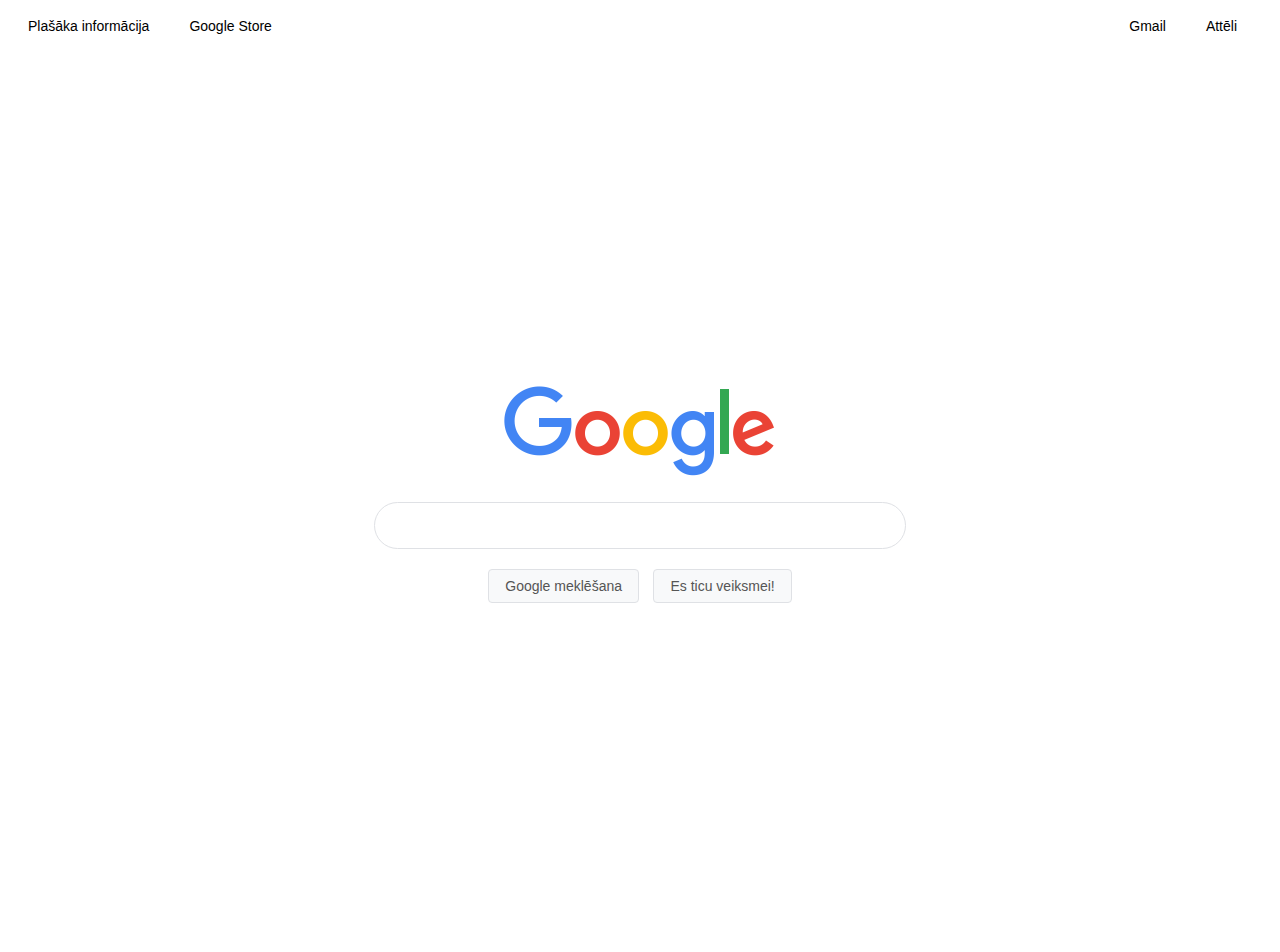
<file: index.html>
<!DOCTYPE html>
<html lang="lv">
<head>
    <meta charset="UTF-8">
    <meta name="viewport" content="width=device-width, initial-scale=1.0">
    <link href="src/css/main1.css" rel="stylesheet">
    <title>Google</title>
</head>
<body>
<div class="a">
    <div class="left">
        <a href="#">Plašāka informācija</a>
        <a href="#">Google Store</a>
    </div>
    <div class="right">
        <a href="#">Gmail</a>
        <a href="#">Attēli</a>
    </div>
</div>
<div class="center">
    <div class="logo">
        <img src="images/image.jpg" alt="Google logo" width="272">
    </div>
    <div class="search-container">
        <div class="search-bar">
            <input type="text" placeholder="">
        </div>
        <div class="buttons">
            <button>Google meklēšana</button>
            <button>Es ticu veiksmei!</button>
        </div>
    </div>
</div>
</body>
</html>
</file>
<file: src/css/main1.css>
.body {
    margin: 0;
}
.center {
    margin: 0;
    padding: 0;
    display: flex;
    flex-direction: column;
    justify-content: center;
    align-items: center;
    height: 100vh;
    background-color: white;
    color: black;
    font-family: Arial, sans-serif;
}
.a {
    justify-content: space-between;
    display: flex;
    align-items: center;
}
.a .left, .a .right {
    display: flex; 
    align-items: center; 
}
.a .right {
    display: flex;
    align-items: center; 
    margin-right: 15px;
}
a {
    font-family: Arial, sans-serif;
    padding: 10px 20px;
    display: flex;
    text-decoration: none; 
    color: black; 
    font-size: 14px; 
  }
  a:hover {
    color: black; 
    text-decoration: underline; 
}
.logo {
    margin-bottom: 20px;
}
.search-container {
    display: flex;
    flex-direction: column;
    align-items: center;
}
.search-bar {
    display: flex;
    align-items: center;
    border: 1px solid #dfe1e5;
    border-radius: 24px;
    padding: 5px 15px;
    width: 500px;
}
.search-bar input {
    border: none;
    outline: none;
    flex: 1;
    padding: 10px;
}
.buttons {
    margin-top: 20px;
}
.buttons button {
    font-size: 14px;
    margin: 0 5px;
    padding: 8px 16px;
    color: #555;
    background-color: #f8f9fa;
    border: 1px solid #dfe1e5;
    border-radius: 4px;
    cursor: pointer;
}
.buttons button:hover {
    background-color: #f1f3f4;
        }
</file>
